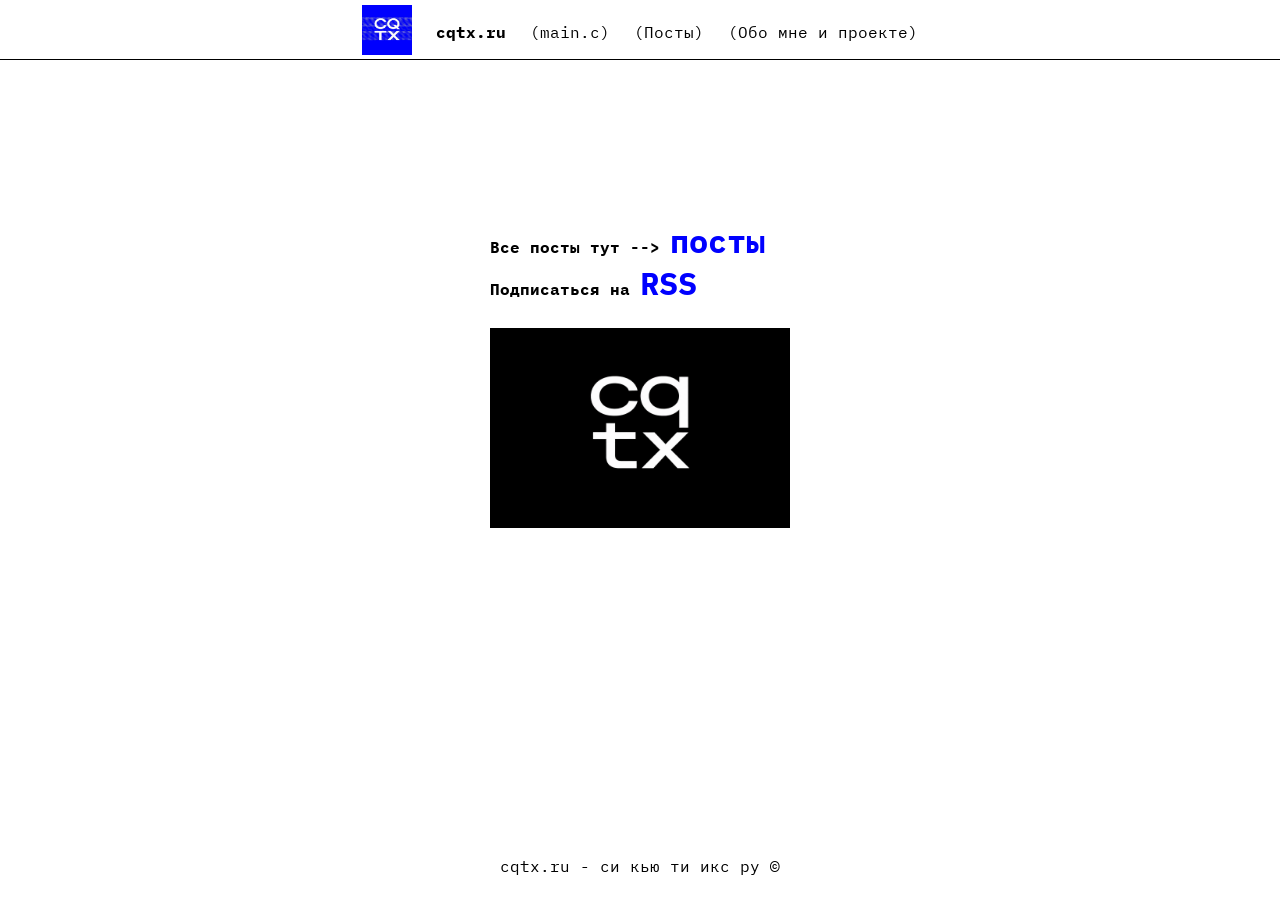
<file: index.html>
<!DOCTYPE html>
<html>
    <head>
        <link rel="stylesheet" href="css/styles.css">
        <link rel="preconnect" href="https://fonts.googleapis.com">
        <link rel="preconnect" href="https://fonts.gstatic.com" crossorigin>
        <link href="https://fonts.googleapis.com/css2?family=IBM+Plex+Mono:ital,wght@0,100;0,200;0,300;0,400;0,500;0,600;0,700;1,100;1,200;1,300;1,400;1,500;1,600;1,700&display=swap" rel="stylesheet">
    </head>
    <body>
        <div class="container">
            <nav class="menu">
                <a><img style="width: 50px;" src="./img/logo.jpg"></a>
                <a href="index.html"><h2>cqtx.ru</h2></a>
                <a href="index.html">(main.c)</a>
                <a href="posts.html">(Посты)</a>
                <a href="about.html">(Обо мне и проекте)</a>
            </nav>
            <div style="justify-content: center;margin-top: 160px;">
                <h1>Все посты тут --> <a style="color: blue; font-size: 32px;" href="posts.html">посты</a></h1>
                <h1>Подписаться на <a style="color: blue; font-size: 32px;" href="/feed.xml">RSS</a></h1>
                <img style="width: 300px; padding-top: 24px;" src="./img/pre_logo.png">
            </div>
        </div>
        <footer class="footer-class">
            cqtx.ru - си кью ти икс ру ©
        </footer>
    </body>
</html>
</file>
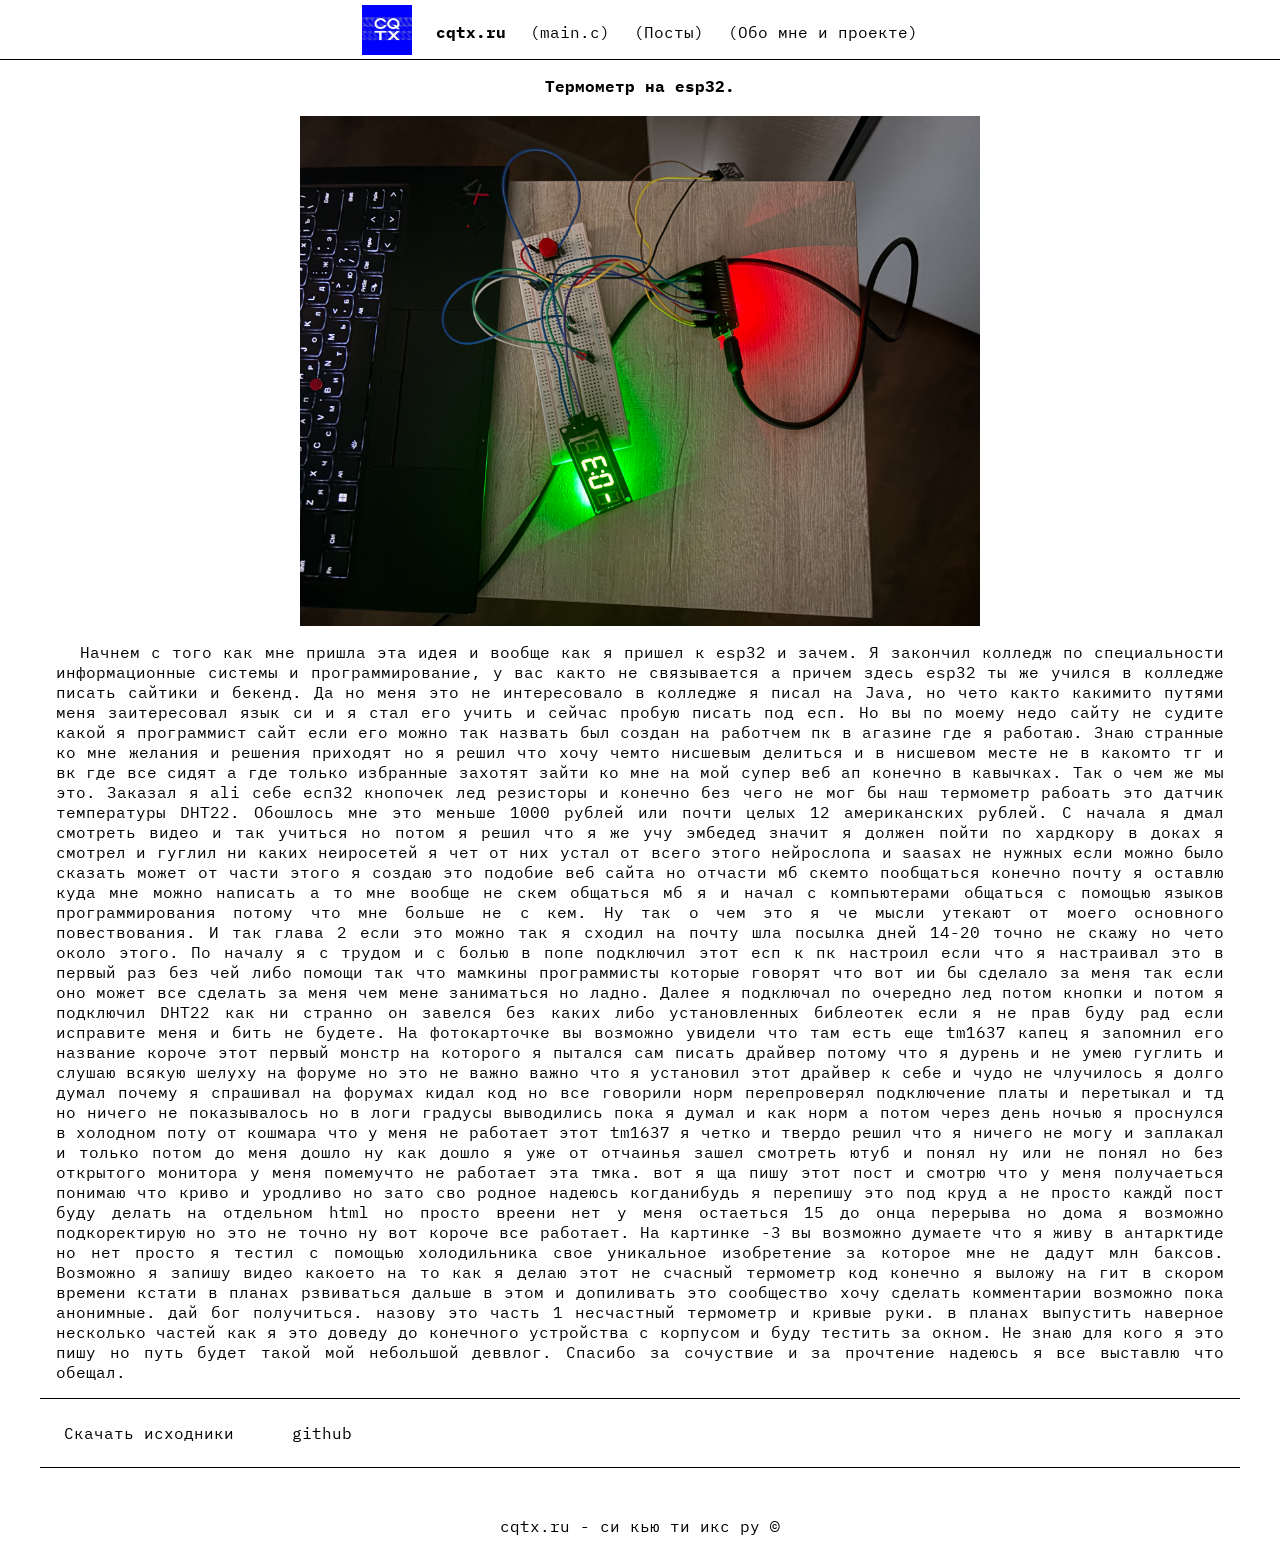
<file: post_1.html>
<!DOCTYPE html>
<html>
    <head>
        <link rel="stylesheet" href="css/styles.css">
        <link rel="preconnect" href="https://fonts.googleapis.com">
        <link rel="preconnect" href="https://fonts.gstatic.com" crossorigin>
        <link href="https://fonts.googleapis.com/css2?family=IBM+Plex+Mono:ital,wght@0,100;0,200;0,300;0,400;0,500;0,600;0,700;1,100;1,200;1,300;1,400;1,500;1,600;1,700&display=swap" rel="stylesheet">
    </head>
    <body>
        <div class="container">
            <nav class="menu">
                <a><img style="width: 50px;" src="./img/logo.jpg"></a>
                <a href="index.html"><h2>cqtx.ru</h2></a>
                <a href="index.html">(main.c)</a>
                <a href="posts.html">(Посты)</a>
                <a href="about.html">(Обо мне и проекте)</a>
            </nav>
            <div class="post">
                <h2>Термометр на esp32.</h2>
                <br>
                <img style="width: 680px; padding-bottom: 16px;" src="./img/IMG_0305.jpg">
                <p>
                    Начнем с того как мне пришла эта идея и вообще как я пришел к esp32 и зачем. Я закончил колледж по специальности информационные системы и программирование, у вас както не связывается а причем здесь esp32 ты же учился в колледже писать сайтики и бекенд. Да но меня это не интересовало в колледже я писал на Java, но чето както какимито путями меня заитересовал язык си и я стал его учить и сейчас пробую писать под есп. Но вы по моему недо сайту не судите какой я программист сайт если его можно так назвать был создан на работчем пк в агазине где я работаю. Знаю  странные ко мне желания и решения приходят но я решил что хочу чемто нисшевым делиться и в нисшевом месте не в какомто тг и вк где все сидят а где только избранные захотят зайти ко мне на мой супер веб ап конечно в кавычках. Так о чем же мы это. Заказал я ali себе есп32 кнопочек лед резисторы и конечно без чего не мог бы наш термометр рабоать это датчик температуры DHT22. Обошлось мне это меньше 1000 рублей или почти целых 12 американских рублей. С начала я дмал смотреть видео и так учиться но потом я решил что я же учу эмбедед значит я должен пойти по хардкору в доках я смотрел и гуглил ни каких неиросетей я чет от них устал от всего этого нейрослопа и saasах не нужных если можно было сказать может от части этого я создаю это подобие веб сайта но отчасти мб скемто пообщаться конечно почту я оставлю куда мне можно написать а то мне вообще не скем общаться мб я и начал с компьютерами общаться с помощью языков программирования потому что мне больше не с кем. Ну так о чем это я че мысли утекают от моего основного повествования. И так глава 2 если это можно так я сходил на почту шла посылка дней 14-20 точно не скажу но чето около этого. По началу я с трудом и с болью в попе подключил этот есп к пк настроил если что я настраивал это в первый раз без чей либо помощи так что мамкины программисты которые говорят что вот ии бы сделало за меня так если оно может все сделать за меня чем мене заниматься но ладно. Далее я подключал по очередно лед потом кнопки и потом я подключил DHT22 как ни странно он завелся без каких либо установленных библеотек если я не прав буду рад если исправите меня и бить не будете. На фотокарточке вы возможно увидели что там есть еще tm1637 капец я запомнил его название короче этот первый монстр на которого я пытался сам писать драйвер потому что я дурень и не умею гуглить и слушаю всякую шелуху на форуме но это не важно важно что я установил этот драйвер к себе и чудо не члучилось я долго думал почему я спрашивал на форумах кидал код но все говорили норм перепроверял подключение платы и перетыкал и тд но ничего не показывалось но в логи градусы выводились пока я думал и как норм а потом через день ночью я проснулся в холодном поту от кошмара что у меня не работает этот tm1637 я четко и твердо решил что я ничего не могу и заплакал и только потом до меня дошло ну как дошло я уже от отчаинья зашел смотреть ютуб и понял ну или не понял но без открытого монитора у меня помемучто не работает эта тмка. вот я ща пишу этот пост и смотрю что у меня получаеться понимаю что криво и уродливо но зато сво родное надеюсь когданибудь я перепишу это под круд а не просто каждй пост буду делать на отдельном html но просто вреени нет у меня остаеться 15 до онца перерыва но дома я возможно подкоректирую  но это не точно ну вот короче все работает. На картинке -3 вы возможно думаете что я живу в антарктиде но нет просто я тестил с помощью холодильника свое уникальное изобретение за которое мне не дадут млн баксов. Возможно я запишу видео какоето на то как я делаю этот не счасный термометр код конечно я выложу на гит в скором времени кстати в планах рзвиваться дальше в этом и допиливать это сообщество хочу сделать комментарии возможно пока анонимные. дай бог получиться. назову это часть 1 несчастный термометр и кривые руки. в планах выпустить наверное несколько частей как я это доведу до конечного устройства с корпусом и буду тестить за окном. Не знаю для кого я это пишу но путь будет такой мой небольшой деввлог. Спасибо за сочуствие и за прочтение надеюсь я все выставлю что обещал.            </p>
            </div>
            <div class="download-file">
                <a href="#">Скачать исходники</a>
                <a href="#">github</a>
            </div>
        </div>
        <footer class="footer-class">
            cqtx.ru - си кью ти икс ру ©
        </footer>
    </body>
</html>
</file>
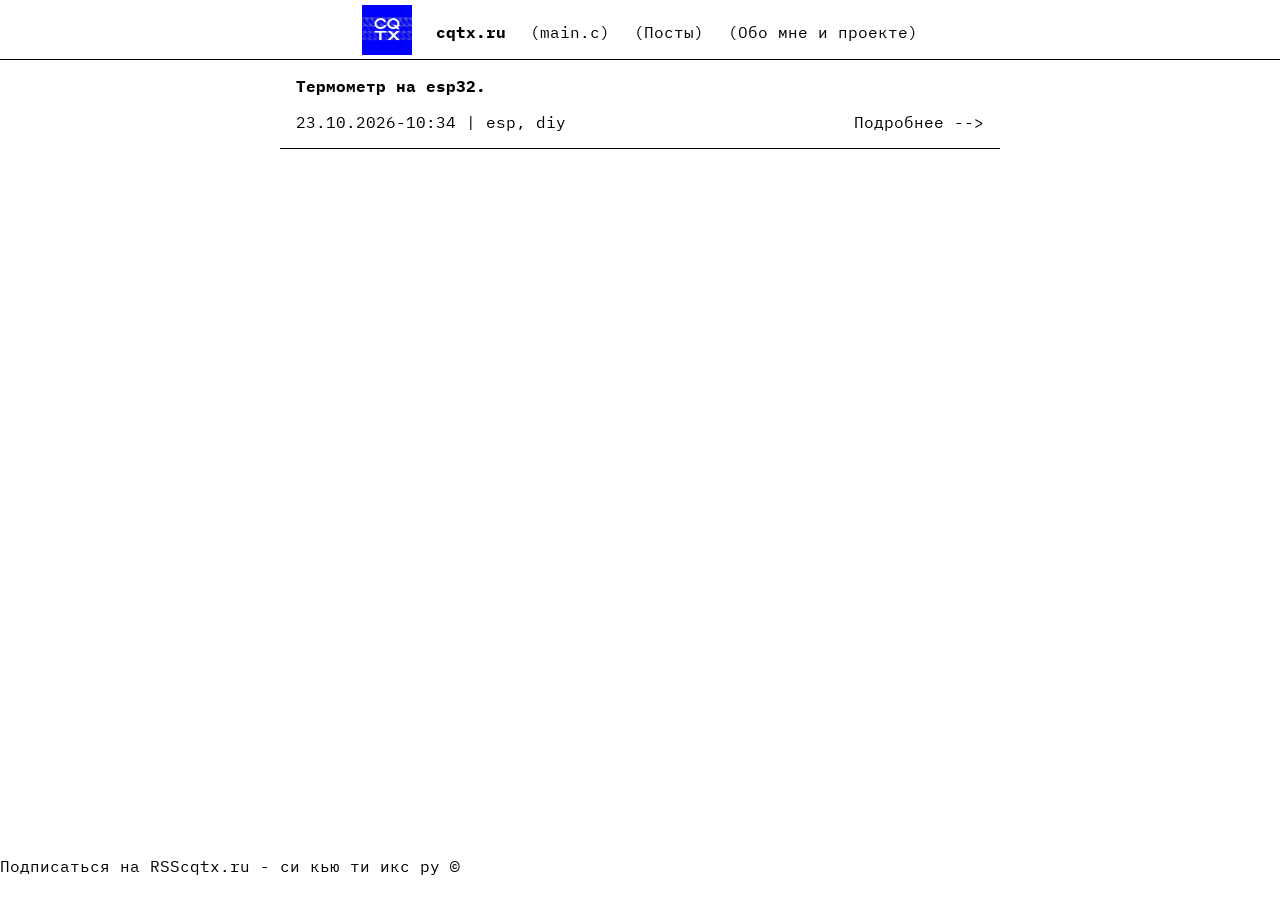
<file: posts.html>
<!DOCTYPE html>
<html>
    <head>
        <link rel="alternate"
      type="application/rss+xml"
      title="RSS"
      href="/feed.xml">
        <link rel="stylesheet" href="css/styles.css">
        <link rel="preconnect" href="https://fonts.googleapis.com">
        <link rel="preconnect" href="https://fonts.gstatic.com" crossorigin>
        <link href="https://fonts.googleapis.com/css2?family=IBM+Plex+Mono:ital,wght@0,100;0,200;0,300;0,400;0,500;0,600;0,700;1,100;1,200;1,300;1,400;1,500;1,600;1,700&display=swap" rel="stylesheet">
    </head>
    <body>
        <div class="container">
            <nav class="menu">
                <a><img style="width: 50px;" src="./img/logo.jpg"></a>
                <a href="index.html"><h2>cqtx.ru</h2></a>
                <a href="index.html">(main.c)</a>
                <a href="posts.html">(Посты)</a>
                <a href="about.html">(Обо мне и проекте)</a>
            </nav>
        </div>
        <div class="lenta">
            <div class="lenta-post">
                <h3>Термометр на esp32.</h3>
                <div style="margin-top: 16px; font-size: 12px; display: flex; justify-content: space-between;">
                    <p>23.10.2026-10:34 | esp, diy</p>
                    <p><a href="./post_1.html">Подробнее --></a></p>
                </div>
            </div>
        </div>
        <footer style="display: flex;" class="footer-class">
            <a href="/feed.xml">Подписаться на RSS</a>
            cqtx.ru - си кью ти икс ру ©
        </footer>
    </body>
</html>
</file>
<file: css/styles.css>
:root {
  --bg:        #0b1f14; /* тёмно-зелёная плата */
  --bg-2:      #122a1c; /* чуть светлее блоки */
  --copper:    #b87333; /* дорожки / акценты */
  --amber:     #ffb000; /* текст как CRT/UART */
  --text:      #d7e7d0; /* основной текст */
  --muted:     #7a9a82; /* вторичный текст */
  --line:      #2a4a35; /* разделители */
  --danger:    #ff5a36; /* ошибки, «отвалилось» */
}

.container {
    max-width: 1200px;
    margin: 0px auto;
}

* {
    box-sizing: border-box;
    background-color: #fff;
    color: #000;
    font-family: "IBM Plex Mono", monospace;
    font-size: 16px;
    padding: 0px;
    margin: 0px;
    text-decoration: none;
}

body {
    min-height: 100vh;
    display: flex;
    flex-direction: column;
    padding-top: 60px;
}

.menu {
    display: flex;
    align-items: center;
    justify-content: center;
    position: fixed;
    border-bottom: 1px solid #000;
    top: 0;
    left: 0;
    height: 60px;
    width: 100%;
    z-index: 99;
    gap: 24px;
    
}

.menu a {
    margin-top: 4px;
    text-decoration: none;
}

.post {
    margin: 0px auto;
    flex: 1;
    padding: 16px;
    display: flex;
    flex-direction: column;
    align-items: center;
    margin: 0 auto;
    
}

.post h2 {
    margin: 0px auto;
    text-align: center;
}

.post p {
    text-align: justify;
    text-indent: 1.5em;
}

.lenta {
    flex-direction: column;
    gap: 24px;
    flex: 1;
}

.lenta-post {
    border-bottom: 1px solid #000;
    max-width: 720px;
    padding: 16px;
    margin: 0px auto;
    margin-bottom: 24px;
}

.footer-class {
    margin-top: auto;
    text-align: center;
    padding-top: 24px;
    padding-bottom: 24px;
}

.download-file {
    padding-bottom: 24px;
    padding-top: 24px;
    border-top: 1px solid #000;
    border-bottom: 1px solid #000;
    margin-bottom: 24px;
}

.download-file a {
    margin: 24px;
    text-decoration: none;
}

.code-text-block {
    display: flex;
    flex-direction: column;
    width: 100%;
}

.code {
    padding: 8px 24px;
    border-top: 1px solid #2a4a35;
    border-bottom: 1px solid #2a4a35;
}
</file>
